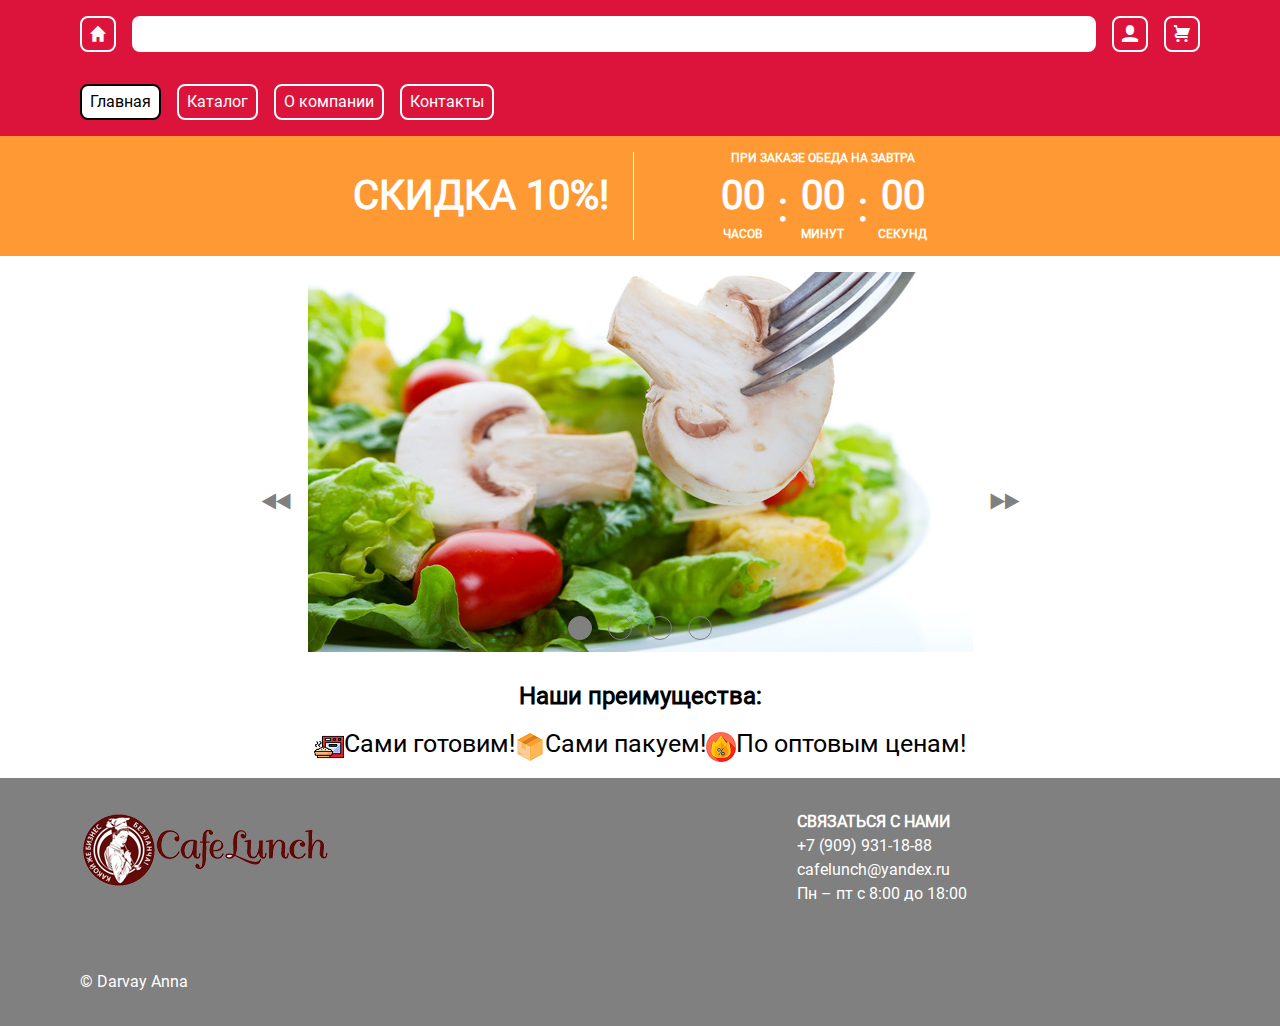
<file: index.html>
<!DOCTYPE html>
<html lang="ru">
<head>
    <meta charset="utf-8">
    
    <meta name="viewport" content="width=device-width, initial-scale=1.0">
    
    <title> Главная </title>
    
    <link rel="stylesheet" href="css/style.css">
    
    <script src="js/jquery-3.6.0.min.js"></script>
    
    <script src="js/scripts.js"></script>
    
    <script src="js/main.js"></script>
</head>
<body>
    <header>
        
        
        <section class="mainhead">
            <div class="container">
                <a href="index.html" class="icon logo"></a>
                <div class="searschform"></div>
                <a href="#" class="icon login"></a>
                <a href="order.html" class="icon order"></a>
            </div>
        </section>
        
        <section>
            <nav class="topmenu container">
                <a href="index.html" class="active">Главная</a>
                <a href="catalog.html">Каталог</a>
				<a href="product.html">О компании</a>
                <a href="contacts.html">Контакты</a>
            </nav>
        </section>
    </header>
    
    <main>
        <section class="actionband">
            <div class="container">
                <div class="discount">СКИДКА 10%!</div>
                
                <div class="retaimer" data-fordate="08-08-2022">
                    <div class="toptext"> при заказе обеда на завтра</div>
                    
                    <span class="num"></span>
                    
                    <span class="num"></span>
                    
                    <span class="sept">:</span>
                    
                    <span class="num"></span>
                    
                    <span class="sept">:</span>
                    
                    <span class="num"></span>
                </div>
            </div>
        </section>
        
        <section class="slider">
            <div class="container">
                <div class="slider_desk">
                    <div class="slider_block active">
                        <img src="images/11.jpg" alt="pic 1">
                    </div>
                    
                    <div class="slider_block">
                        <img src="images/22.jpg" alt="pic 2">
                    </div>
                    
                    <div class="slider_block">
                        <img src="images/33.jpg" alt="pic 3">
                    </div>
					
                    <div class="slider_block">
                        <img src="images/55.jpg" alt="pic 4">
                    </div>
                </div>
                
                <button type="button" class="to_left icon"></button>
                
                <button type="button" class="to_right icon"></button>
                
                <div class="slider_points">
                    <span class="active"></span>
                    <span></span>
                    <span></span>
                    <span></span>
                </div>
            </div>
        </section>
        
        <section>
            <div class="container">
			<div class="images">
			<h2>Наши преимущества:</h2> <br>
			<p><img class="logo" src="images/cook.png"> Сами готовим! 
			<img class="logo" src="images/pack.png"> Сами пакуем! 
			<img class="logo" src="images/price.png"> По оптовым ценам!</p>
			</div>
			</div>
        </section>
    </main>
    
    <footer>
        <section>
            <div class="container">

                <nav class="footermenu">
                    <ul>
                        <li class="big"></li>
                        <li><img class="logo" src="images/logo.png"></li>

                    </ul>

                    <ul>
                        <li class="big"> </li>
                        <li> </li>
                        <li> </li>
                        <li> </li>
                    </ul>
                    <ul>
                        <li class="big"><strong>СВЯЗАТЬСЯ С НАМИ</strong></li>
                        <li><a href=”tel:+79099311888” style="color: white">+7 (909) 931-18-88</a></li>
                        <li><a href='mailto:cafelunch@yandex.ru' style="color: white">cafelunch@yandex.ru</a></li>
                        <li>Пн – пт с 8:00 до 18:00</li>
                    </ul>
                    <ul>
                        <li class="big"> </li>
                        <li> </li>
                        <li> </li>
                        <li> </li>
                    </ul>
                </nav>
            </div>
        </section>
        <section>
            <div class="container">
                <p class="copy">&copy; Darvay Anna</p>
            </div>
        </section>
    </footer>
</body>
</html>
</file>
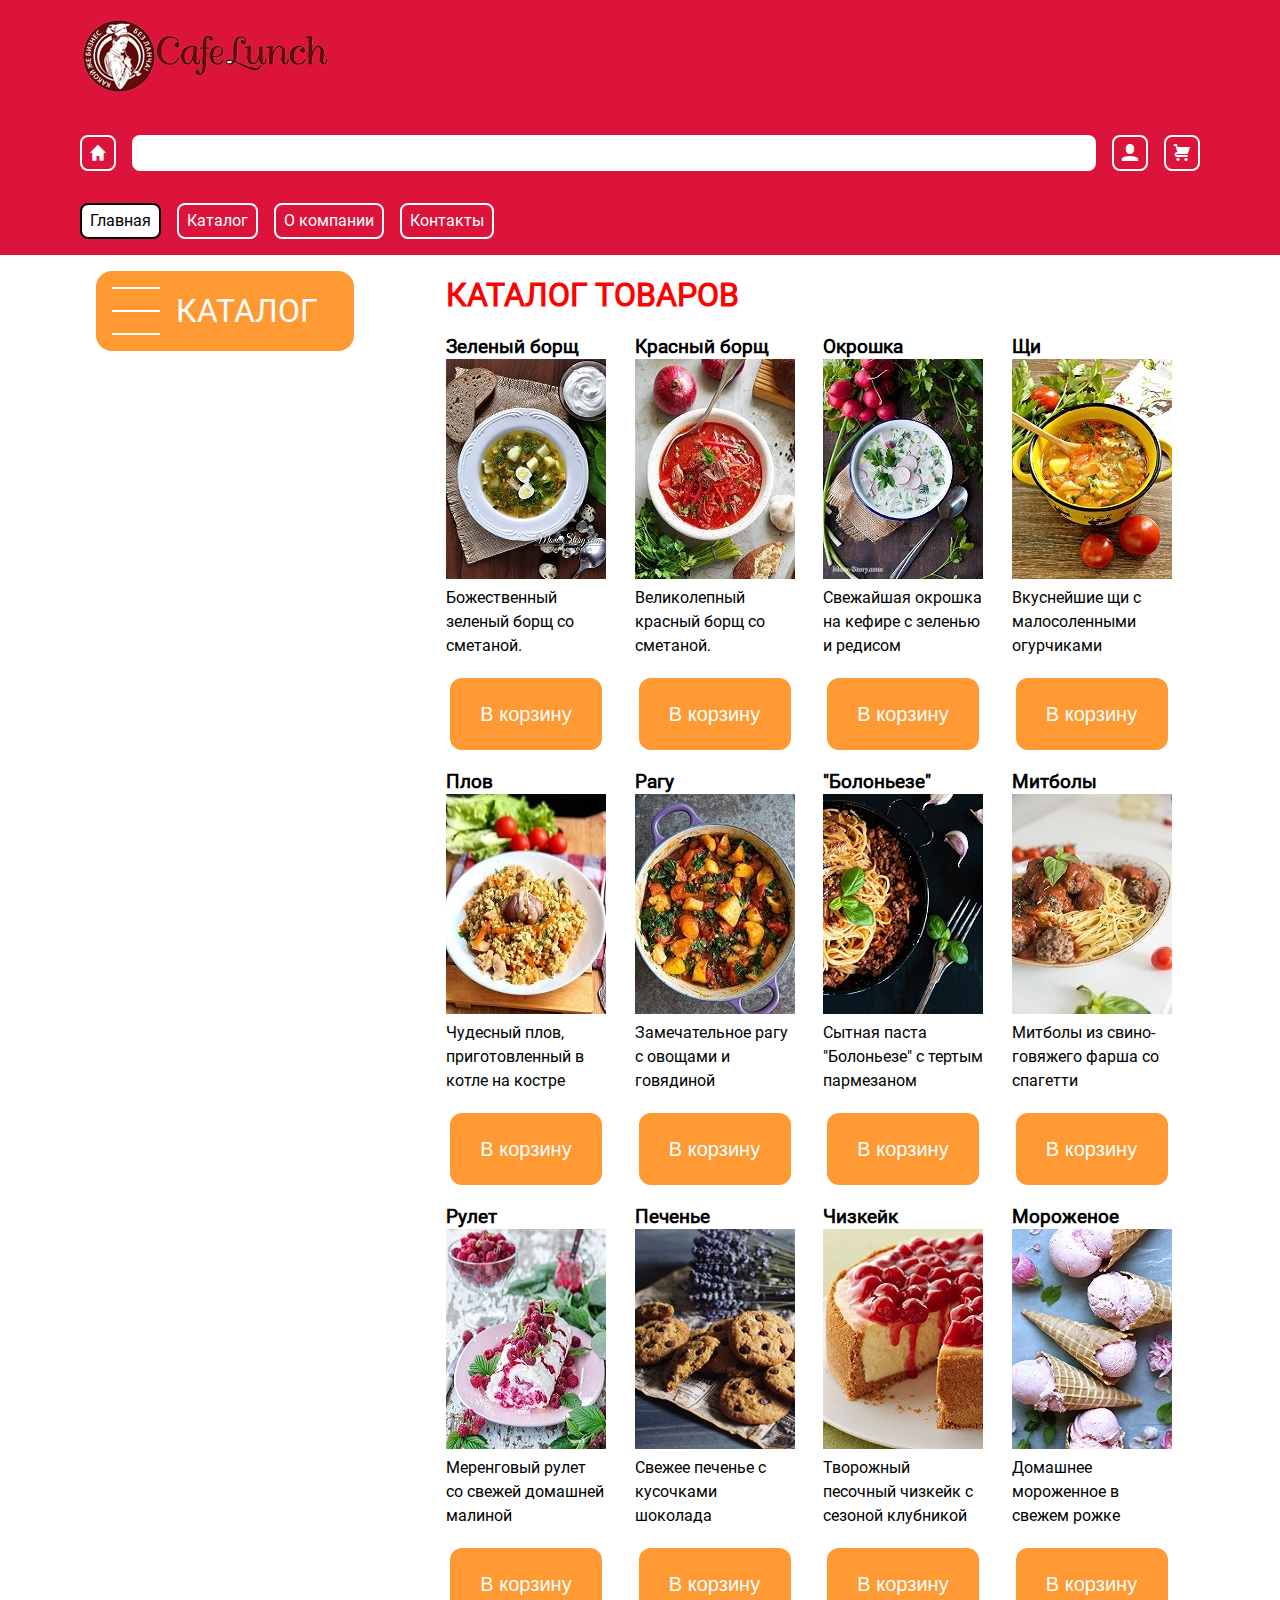
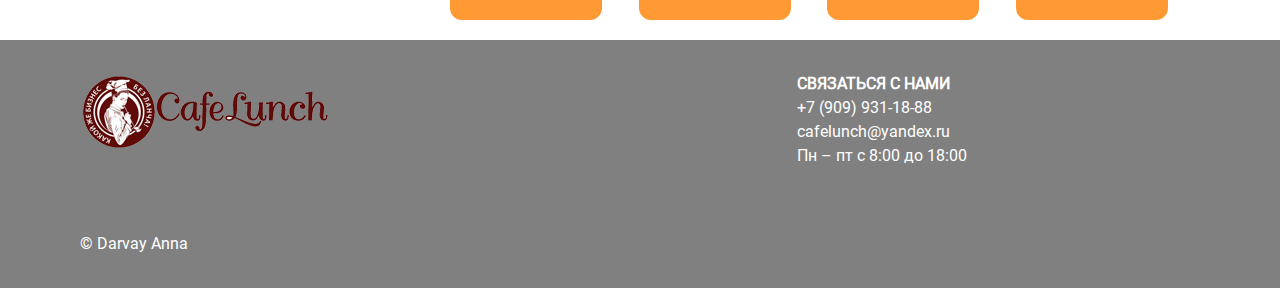
<file: catalog.html>
<!DOCTYPE html>
<html lang="ru">
<head>
    <meta charset="utf-8">
    
    <meta name="viewport" content="width=device-width, initial-scale=1.0">
    
    <title>Каталог</title>
    
    <link rel="stylesheet" href="css/style.css">
    
    <script src="js/jquery-3.6.0.min.js"></script>
    
    <script src="js/scripts.js"></script>
    
    <script src="js/main.js"></script>
</head>
<body>
    <header>
        <section>
            <p class="container">
			<img class="logo" src="images/logo.png">
			</p>
        </section>
        
        <section class="mainhead">
            <div class="container">
                <a href="index.html" class="icon logo"></a>
                <div class="searschform"></div>
                <a href="#" class="icon login"></a>
                <a href="order.html" class="icon order"></a>
            </div>
        </section>
        
        <section>
            <nav class="container">
                <a href="index.html" class="active">Главная</a>
                <a href="catalog.html">Каталог</a>
				<a href="product.html">О компании</a>
                <a href="contacts.html">Контакты</a>
            </nav>
        </section>
    </header>
    
    <main>
        <section class="catalog">
            <div class="container">
                <aside class="catmenu">
                    <div class="opener">КАТАЛОГ</div>
                    <nav class="accordeon">
                        <ul>
                            <li class="sub">
                                <a href="catalog.html">ПЕРВЫЕ БЛЮДА</a>
                                <ul>
                                    <li><a href="#">Борщ красный</a></li>
                                    <li><a href="#">Борщ зеленый</a></li>
                                    <li><a href="#">Окрошка</a></li>
									<li><a href="#">Щи</a></li>
                                </ul>
                            </li>
                            <li class="sub">
                                <a href="#">ВТОРЫЕ БЛЮДА</a>
                                <ul>
                                    <li><a href="#">Плов</a></li>
                                    <li><a href="#">Рагу</a></li>
                                    <li><a href="#">Паста "Болоньезе"</a></li>
									<li><a href="#">Митболы с пюре</a></li>
                                </ul>
                            </li>
                            <li class="sub">
                                <a href="#">ДЕСЕРТЫ</a>
                                <ul>
                                    <li><a href="#">Рулет меренговый</a></li>
                                    <li><a href="#">Печенье</a></li>
									<li><a href="#">Чизкейк</a></li>
                                    <li><a href="#">Мороженое</a></li>
                                </ul>
                            </li>
                            <li class="sub">
                                <a href="#">НАПИТКИ</a>
                                <ul>
                                    <li><a href="#">Чай</a></li>
                                    <li><a href="#">Кофе</a></li>
									<li><a href="#">Свежевыжатый сок</a></li>
									<li><a href="#">Домашний лимонад</a></li>
                                </ul>
                            </li>
                        </ul>
                    </nav>
                </aside>
                
                <article>
                    <h1>Каталог товаров</h1>
                    
                    <div class="item-desk">
                        <div class="item" data-href="order.html">
                            <h3>Зеленый борщ</h3>
                            <img src="images/pervoe.jpg" alt="картинка товара">
                            <p>Божественный зеленый борщ со сметаной.</p>
                            <button type="button">В корзину</button>
                        </div>
                        
                        <div class="item" data-href="order.html">
                            <h3>Красный борщ</h3>
                            <img src="images/pervoe2.jpg" alt="картинка товара">
                            <p>Великолепный красный борщ со сметаной.</p>
                            <button type="button">В корзину</button>
                        </div>
                        
                        <div class="item" data-href="order.html">
                            <h3>Окрошка</h3>
                            <img src="images/pervoe3.jpg" alt="картинка товара">
                            <p>Свежайшая окрошка на кефире с зеленью и редисом</p>
                            <button type="button">В корзину</button>
                        </div>
                        
                        <div class="item" data-href="order.html">
                            <h3>Щи</h3>
                            <img src="images/pervoe4.jpg" alt="картинка товара">
                            <p>Вкуснейшие щи с малосоленными огурчиками</p>
                            <button type="button">В корзину</button>
                        </div>
                        
                        <div class="item" data-href="order.html">
                            <h3>Плов</h3>
                            <img src="images/vtoroe.jpeg" alt="картинка товара">
                            <p>Чудесный плов, приготовленный в котле на костре</p>
                            <button type="button">В корзину</button>
                        </div>
                        
                        <div class="item" data-href="order.html">
                            <h3>Рагу</h3>
                            <img src="images/vtoroe2.jpg" alt="картинка товара">
                            <p>Замечательное рагу с овощами и говядиной</p>
                            <button type="button">В корзину</button>
                        </div>
                        
                        <div class="item" data-href="order.html">
                            <h3>"Болоньезе"</h3>
                            <img src="images/vtoroe3.jpg" alt="картинка товара">
                            <p>Сытная паста "Болоньезе" с тертым пармезаном</p>
                            <button type="button">В корзину</button>
                        </div>
                        
                        <div class="item" data-href="order.html">
                            <h3>Митболы</h3>
                            <img src="images/vtoroe4.jpg" alt="картинка товара">
                            <p>Митболы из свино-говяжего фарша со спагетти</p>
                            <button type="button">В корзину</button>
                        </div>
                        
                        <div class="item" data-href="order.html">
                            <h3>Рулет </h3>
                            <img src="images/desert.jpg" alt="картинка товара">
                            <p>Меренговый рулет со свежей домашней малиной </p>
                            <button type="button">В корзину</button>
                        </div>
                        
                        <div class="item" data-href="order.html">
                            <h3>Печенье</h3>
                            <img src="images/desert2.jpg" alt="картинка товара">
                            <p>Свежее печенье с кусочками шоколада</p>
                            <button type="button">В корзину</button>
                        </div>
                        
                        <div class="item" data-href="order.html">
                            <h3>Чизкейк</h3>
                            <img src="images/desert3.jpg" alt="картинка товара">
                            <p>Творожный песочный чизкейк с сезоной клубникой</p>
                            <button type="button">В корзину</button>
                        </div>
                        
                        <div class="item" data-href="order.html">
                            <h3>Мороженое</h3>
                            <img src="images/desert4.jpg" alt="картинка товара">
                            <p>Домашнее мороженное в свежем рожке</p>
                            <button type="button">В корзину</button>
                        </div>
                    </div>
                </article>
            </div>
        </section>
    </main>
    
    <footer>
        <section>
            <div class="container">

                <nav class="footermenu">
                    <ul>
                        <li class="big"></li>
                        <li><img class="logo" src="images/logo.png"></li>

                    </ul>

                    <ul>
                        <li class="big"> </li>
                        <li> </li>
                        <li> </li>
                        <li> </li>
                    </ul>
                    <ul>
                        <li class="big"><strong>СВЯЗАТЬСЯ С НАМИ</strong></li>
                        <li><a href=”tel:+79099311888” style="color: white">+7 (909) 931-18-88</a></li>
                        <li><a href='mailto:cafelunch@yandex.ru' style="color: white">cafelunch@yandex.ru</a></li>
                        <li>Пн – пт с 8:00 до 18:00</li>
                    </ul>
                    <ul>
                        <li class="big"> </li>
                        <li> </li>
                        <li> </li>
                        <li> </li>
                    </ul>
                </nav>
            </div>
        </section>
        <section>
            <div class="container">
                <p class="copy">&copy; Darvay Anna</p>
            </div>
        </section>
    </footer>
</body>
</html>
</file>
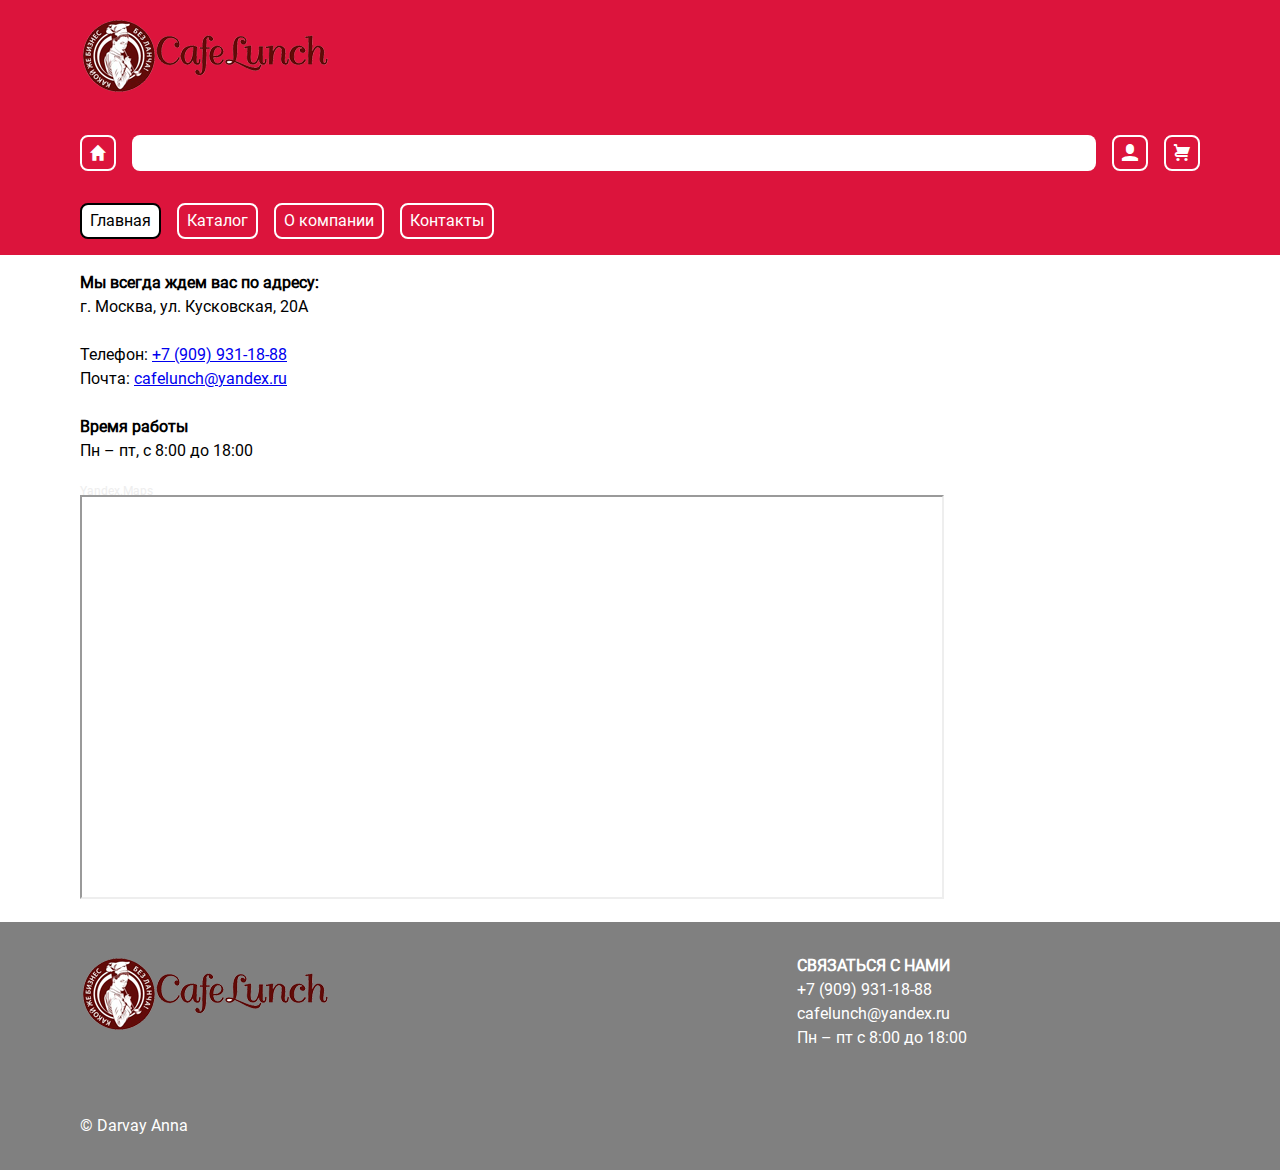
<file: contacts.html>
<!DOCTYPE html>
<html lang="ru">
<head>
    <meta charset="utf-8">
    
    <meta name="viewport" content="width=device-width, initial-scale=1.0">
    
    <title> Контакты </title>
    
    <link rel="stylesheet" href="css/style.css">
    
    <script src="js/jquery-3.6.0.min.js"></script>
    
    <script src="js/scripts.js"></script>
    
    <script src="js/main.js"></script>
</head>
<body>
    <header>
        <section>
            <p class="container">
			<img class="logo" src="images/logo.png">
			</p>
        </section>
        
        <section class="mainhead">
            <div class="container">
                <a href="index.html" class="icon logo"></a>
                <div class="searschform"></div>
                <a href="#" class="icon login"></a>
                <a href="order.html" class="icon order"></a>
            </div>
        </section>
        
        <section>
            <nav class="container">
                <a href="index.html" class="active">Главная</a>
                <a href="catalog.html">Каталог</a>
				<a href="product.html">О компании</a>
                <a href="contacts.html">Контакты</a>
            </nav>
        </section>
    </header>
    
    <main>
        <section>
			<div class="container"> <h4>Мы всегда ждем вас по адресу:<br></h4>
			г. Москва, ул. Кусковская, 20А<br>
			<br>
			<span>
			Телефон: <a href=”tel:+79099311888”>+7 (909) 931-18-88</a>
			</span><br>
			Почта: <a href='mailto:cafelunch@yandex.ru'>cafelunch@yandex.ru</a>
			<br>
			<br>
			<h4>Время работы <br></h4>
			Пн – пт, с 8:00 до 18:00
            </div>
        </section>
        
        <section class="yandexmap">
			<div class="container" style="position:relative;overflow:hidden;"><a href="https://yandex.ru/maps/org/lanch/1661408497/?utm_medium=mapframe&utm_source=maps" style="color:#eee;font-size:12px;position:absolute;top:0px;">Yandex.Maps</a>
			<iframe src="https://yandex.ru/map-widget/v1/-/CCUJz6dU2D" width="860" height="400" frameborder="1" allowfullscreen="true" style="position:relative;">
			</iframe>
			</div>
        </section>

    </main>
    
    <footer>
        <section>
            <div class="container">

                <nav class="footermenu">
                    <ul>
                        <li class="big"></li>
                        <li><img class="logo" src="images/logo.png"></li>

                    </ul>

                    <ul>
                        <li class="big"> </li>
                        <li> </li>
                        <li> </li>
                        <li> </li>
                    </ul>
                    <ul>
                        <li class="big"><strong>СВЯЗАТЬСЯ С НАМИ</strong></li>
                        <li><a href=”tel:+79099311888” style="color: white">+7 (909) 931-18-88</a></li>
                        <li><a href='mailto:cafelunch@yandex.ru' style="color: white">cafelunch@yandex.ru</a></li>
                        <li>Пн – пт с 8:00 до 18:00</li>
                    </ul>
                    <ul>
                        <li class="big"> </li>
                        <li> </li>
                        <li> </li>
                        <li> </li>
                    </ul>
                </nav>
            </div>
        </section>
        <section>
            <div class="container">
                <p class="copy">&copy; Darvay Anna</p>
            </div>
        </section>
    </footer>
</body>
</html>
</file>
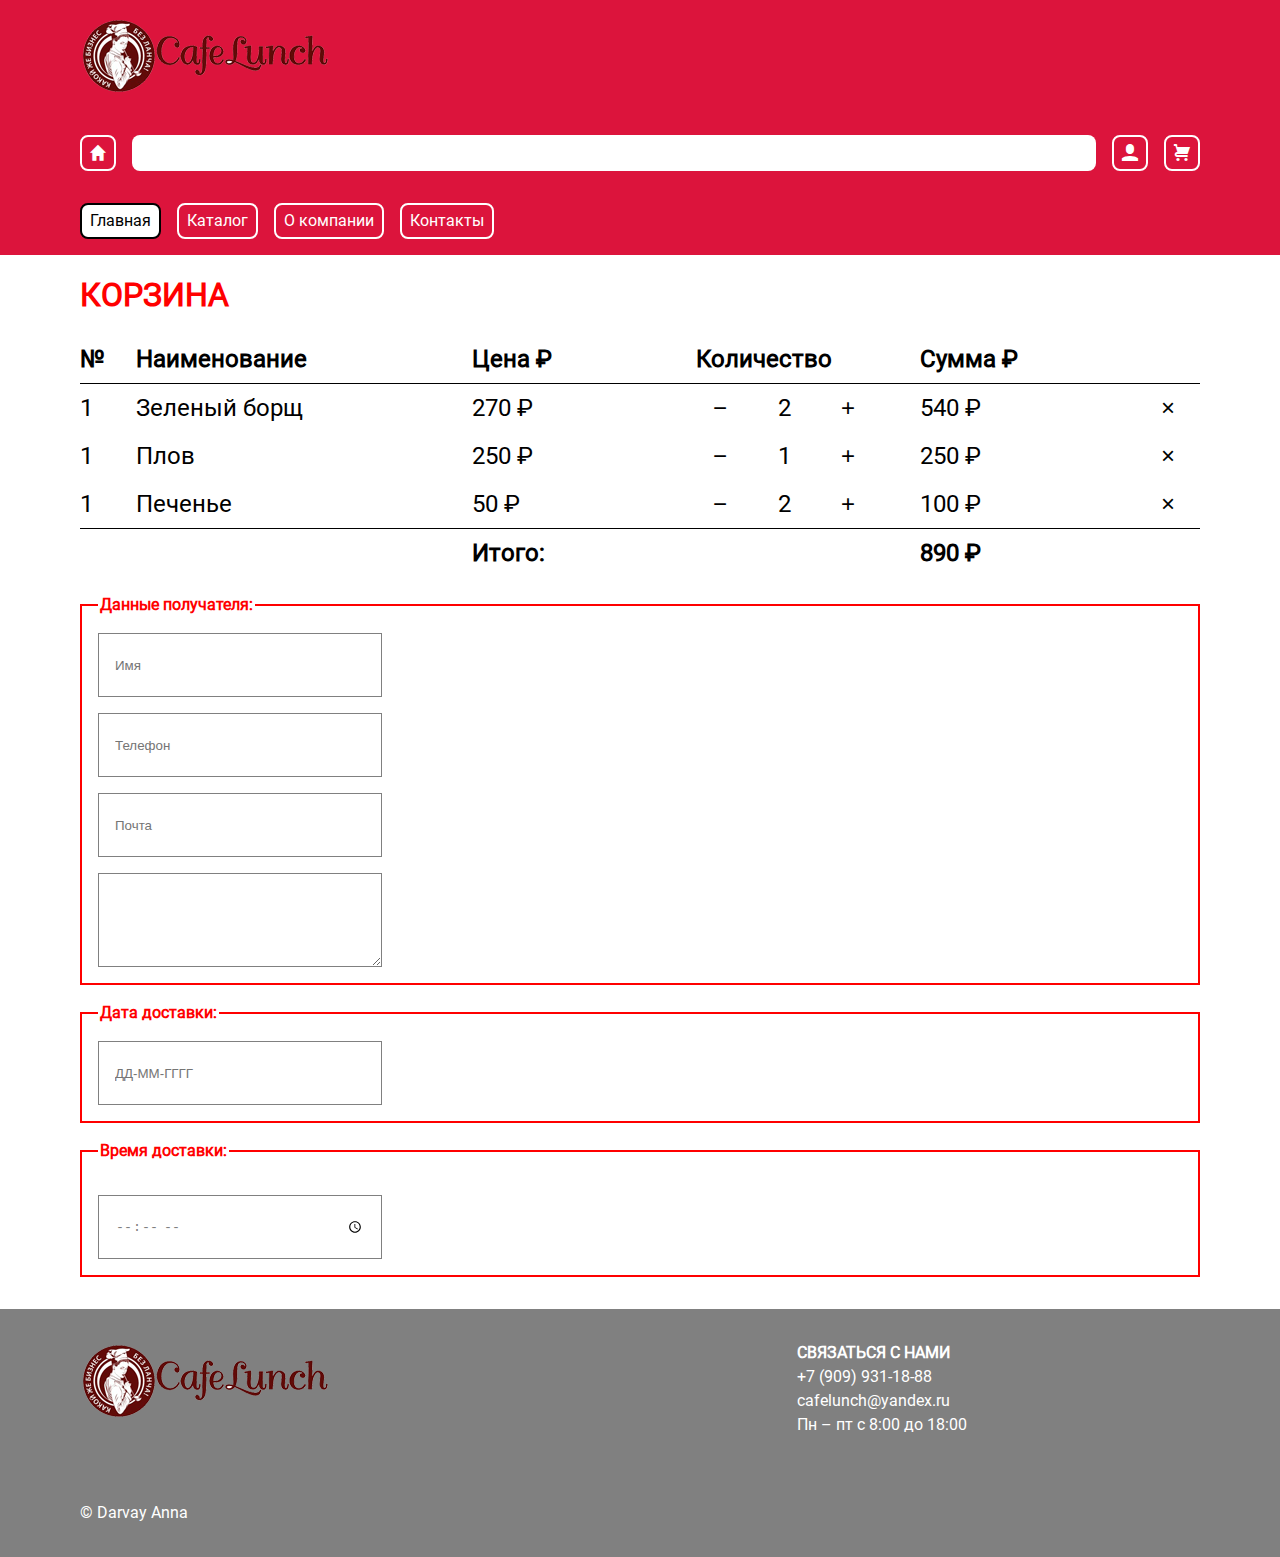
<file: order.html>
<!DOCTYPE html>
<html lang="ru">
<head>
    <meta charset="utf-8">
    
    <meta name="viewport" content="width=device-width, initial-scale=1.0">
    
    <title> Корзина </title>
    
    <link rel="stylesheet" href="css/style.css">
    
    <script src="js/jquery-3.6.0.min.js"></script>
    
    <script src="js/scripts.js"></script>
    
    <script src="js/main.js"></script>
    
    <script>
        let tovardata = [
            {
                id: 1,
                qty: 2,
                name: 'Зеленый борщ',
                price: 270,
            },
            {
                id: 2,
                qty: 1,
                name: 'Плов',
                price: 250,
            },
            {
                id: 5,
                qty: 2,
                name: 'Печенье',
                price: 50,
            },
        ];
        if (localStorage.getItem('addTovar')) {
            let tovar = JSON.parse(localStorage.getItem('addTovar'));
            for (let i of tovar) {
                tovardata.push(i);
            }
            localStorage.removeItem('addTovar');
        }
    </script>
</head>
<body>
    <header>
        <section>
            <p class="container">
			<img class="logo" src="images/logo.png">
			</p>
        </section>
        
        <section class="mainhead">
            <div class="container">
                <a href="index.html" class="icon logo"></a>
                <div class="searschform"></div>
                <a href="#" class="icon login"></a>
                <a href="order.html" class="icon order"></a>
            </div>
        </section>
        
        <section>
            <nav class="container">
                <a href="index.html" class="active">Главная</a>
                <a href="catalog.html">Каталог</a>
				<a href="product.html">О компании</a>
                <a href="contacts.html">Контакты</a>
            </nav>
        </section>
    </header>
    
    <main>
        <div class="container">
            <h1>Корзина</h1>
            
            <div class="table"></div>
            
            <div class="form">
                <form action="https://jsonplaceholder.typicode.com/posts" method="POST" name="orderform">
                    <fieldset>
                        <legend>Данные получателя:</legend>
                        
                        <input type="text" name="name" id="name" placeholder="Имя">
                        
                        <input type="text" name="phone" id="phone" placeholder="Телефон">
                        
                        <input type="text" name="mail" id="mail" placeholder="Почта">
                        
                        <textarea name="comment" id="comment"></textarea>
                    </fieldset>
                    
                    <fieldset>
                        <legend>Дата доставки:</legend>
                        
                        <input type="text" name="date" id="date" placeholder="ДД-ММ-ГГГГ" autocomplete="off">
                    </fieldset>
						
                 <form action="/examples/php-scripts/time.php" method="get">
<fieldset> <legend>Время доставки:</legend>
<p><input type="time" name="selected_time" list="time-list"></p>
<datalist id="time-list">
<option value="09:00" label="Привозите прям к завтраку">
<option value="12:00" label="Время обедать!">
<option value="17:00" label="Можно и перекусить">

   <input type="text" name="time" id="time" placeholder="ЧЧ:ММ" min="07:01" max="18:00" >                      
                    <button type="submit" class="sendform">Отправить</button>
                </form>
				

            </div>
            
            <div id="currency1" class="currency"></div>
            <div id="currency2" class="currency"></div>
            <div id="currency3" class="currency"></div>
        </div>
    </main>
    
    <footer>
        <section>
            <div class="container">

                <nav class="footermenu">
                    <ul>
                        <li class="big"></li>
                        <li><img class="logo" src="images/logo.png"></li>

                    </ul>

                    <ul>
                        <li class="big"> </li>
                        <li> </li>
                        <li> </li>
                        <li> </li>
                    </ul>
                    <ul>
                        <li class="big"><strong>СВЯЗАТЬСЯ С НАМИ</strong></li>
                        <li><a href=”tel:+79099311888” style="color: white">+7 (909) 931-18-88</a></li>
                        <li><a href='mailto:cafelunch@yandex.ru' style="color: white">cafelunch@yandex.ru</a></li>
                        <li>Пн – пт с 8:00 до 18:00</li>
                    </ul>
                    <ul>
                        <li class="big"> </li>
                        <li> </li>
                        <li> </li>
                        <li> </li>
                    </ul>
                </nav>
            </div>
        </section>
        <section>
            <div class="container">
                <p class="copy">&copy; Darvay Anna</p>
            </div>
        </section>
    </footer>
</body>
</html>
</file>
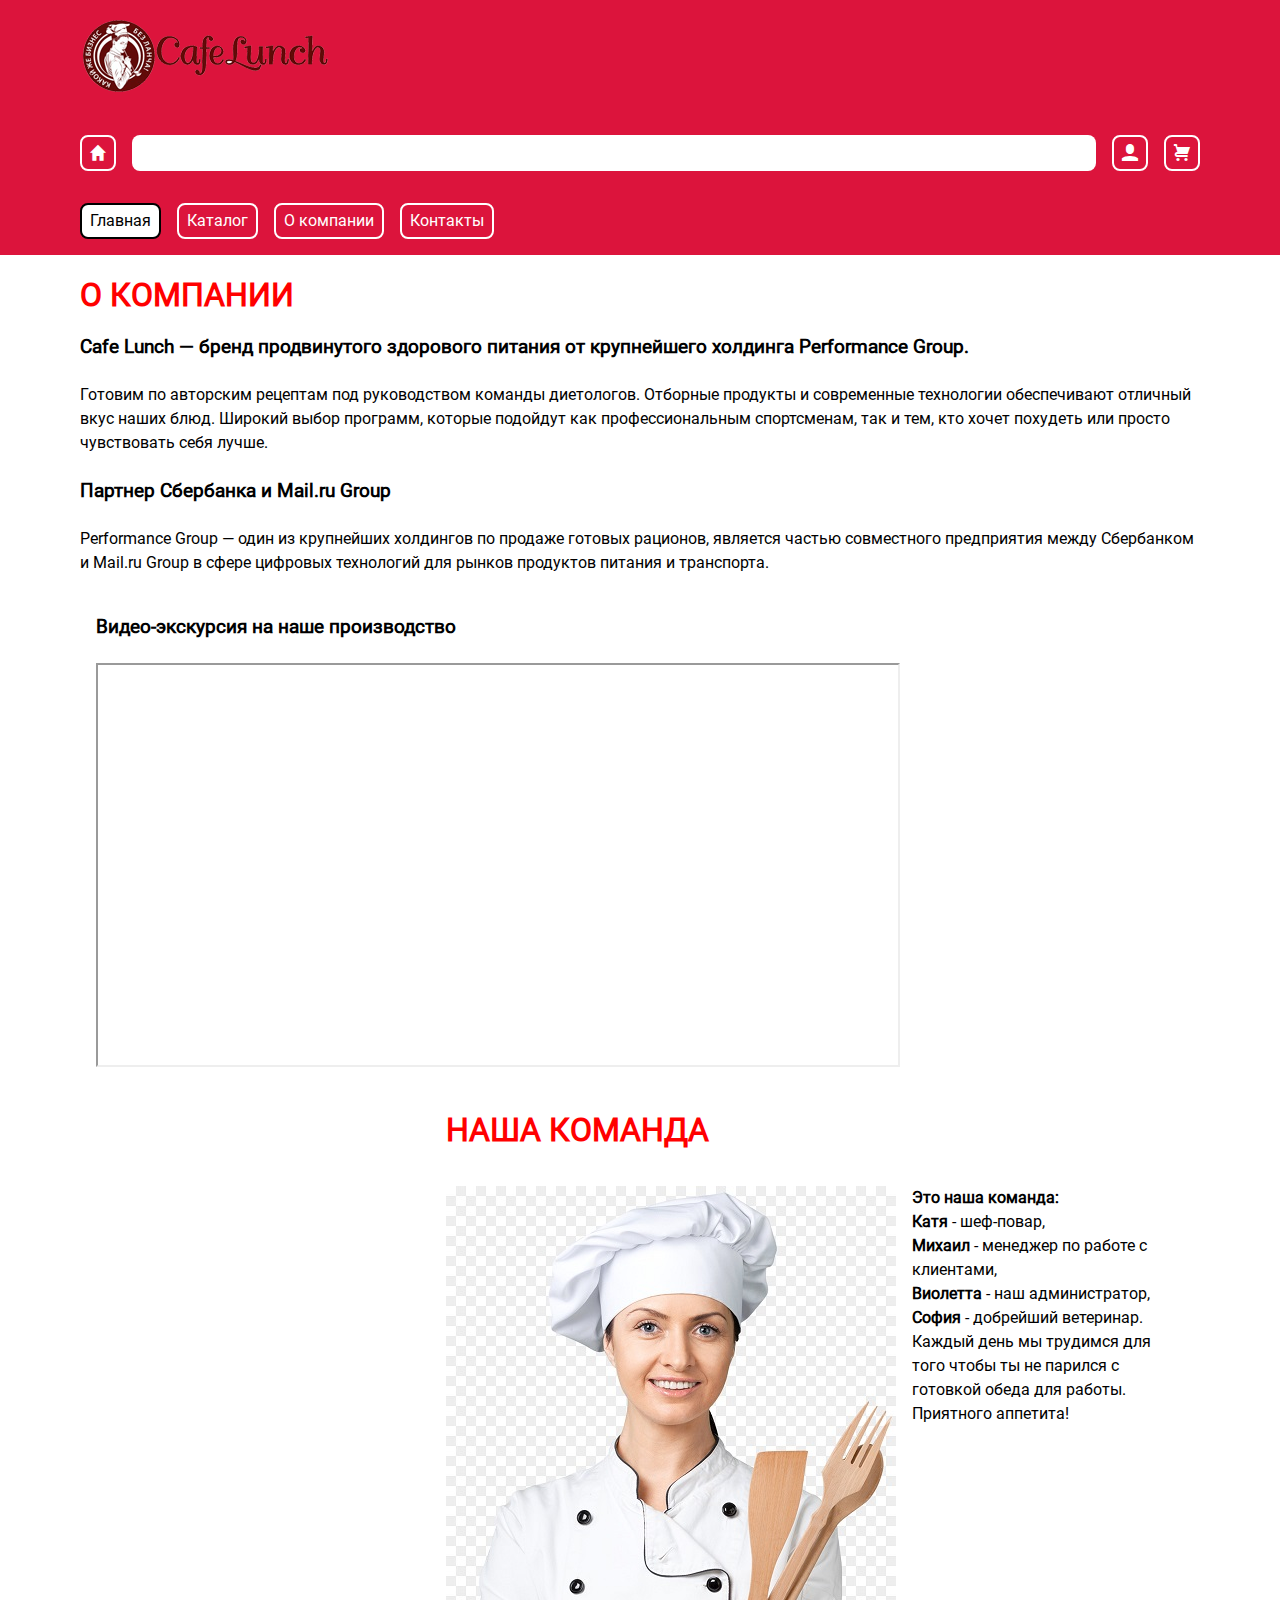
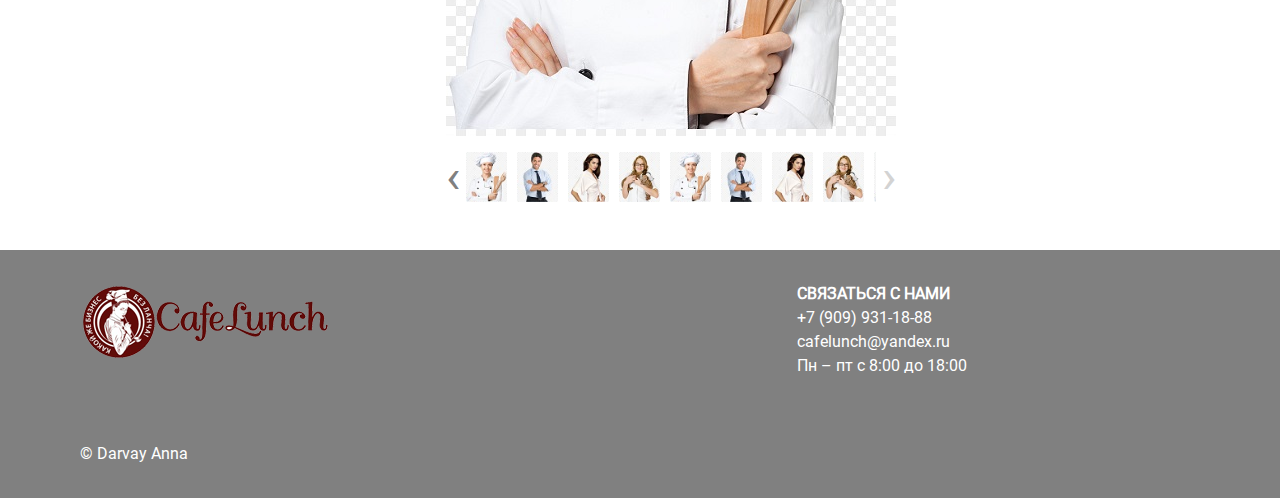
<file: product.html>
<!DOCTYPE html>
<html lang="ru">
<head>
    <meta charset="utf-8">
    
    <meta name="viewport" content="width=device-width, initial-scale=1.0">
    
    <title> О компании</title>
    
    <link rel="stylesheet" href="css/style.css">
    
    <script src="js/jquery-3.6.0.min.js"></script>
    
    <script src="js/scripts.js"></script>
    
    <script src="js/main.js"></script>
    
</head>
<body>
    <header>
        <section>
            <p class="container">
			<img class="logo" src="images/logo.png">
			</p>
        </section>
        
        <section class="mainhead">
            <div class="container">
                <a href="index.html" class="icon logo"></a>
                <div class="searschform"></div>
                <a href="#" class="icon login"></a>
                <a href="order.html" class="icon order"></a>
            </div>
        </section>
        
        <section>
            <nav class="container">
                <a href="index.html" class="active">Главная</a>
                <a href="catalog.html">Каталог</a>
				<a href="product.html">О компании</a>
                <a href="contacts.html">Контакты</a>
            </nav>
        </section>
    </header>
    
    <main>
        <section class="product">
            <div class="container">
                    <div class="info"><h1>О компании</h1>
						<h3> Cafe Lunch — бренд продвинутого здорового питания от крупнейшего холдинга Performance Group. </h3> <br>
						<p> Готовим по авторским рецептам под руководством команды диетологов. Отборные продукты и современные технологии обеспечивают отличный вкус наших блюд. Широкий выбор программ, которые подойдут как профессиональным спортсменам, так и тем, кто хочет похудеть или просто чувствовать себя лучше.</p><br>
						<h3> Партнер Сбербанка и Mail.ru Group </h3> <br>
						<p>Performance Group — один из крупнейших холдингов по продаже готовых рационов, является частью совместного предприятия между Сбербанком и Mail.ru Group в сфере цифровых технологий для рынков продуктов питания и транспорта.</p><br>
					</div>
					<section>
					<div class="container">
					<h3> Видео-экскурсия на наше производство </h3> <br>
					<div class="video">
					<iframe data-src="https://www.youtube.com/embed/oqSexqqHdCQ" allow="accelerometer; autoplay; encrypted-media; gyroscope" width="800px", height="400px", lazyload="lazy" allowfullscreen="allowfullscreen" data-v-6b898098="" src="https://www.youtube.com/embed/oqSexqqHdCQ"></iframe>
					</div>
					</div>
        </section>
		 <article>
                    <h1>Наша команда</h1>
                    
                    <div class="imagedesk">
                        <div class="bigimage">
                            <img src="images/povar.jpg" alt="повар">
                        </div>
                        <div class="mini">
                            <div>
                                <div class="rail">
                                    <img src="images/mini_povar.jpg" alt="повар">
                                    <img src="images/mini_manager.jpg" alt="менеджер">
                                    <img src="images/mini_admin.jpg" alt="админ">
                                    <img src="images/mini_veterinar.jpg" alt="ветеринар">
                                    <img src="images/mini_povar.jpg" alt="повар">
                                    <img src="images/mini_manager.jpg" alt="менеджер">
                                    <img src="images/mini_admin.jpg" alt="админ">
                                    <img src="images/mini_veterinar.jpg" alt="ветеринар">
                                    <img src="images/mini_povar.jpg" alt="повар">
                                    <img src="images/mini_manager.jpg" alt="менеджер">
                                    <img src="images/mini_admin.jpg" alt="админ">
                                    <img src="images/mini_veterinar.jpg" alt="ветеринар">
                                </div>
                            </div>
                            <span class="gal_left">&#8249;</span>
                            <span class="gal_right disabled">&#8250;</span>
                        </div>
                    </div>
                    
                    <div class="pricedesk">
                        <p class="big"><strong>Это наша команда: </strong><br><strong>Катя </strong>- шеф-повар, <br><strong>Михаил </strong>- менеджер по работе с клиентами, <br><strong>Виолетта</strong> - наш администратор, <br><strong>София </strong>- добрейший ветеринар. <br> Каждый день мы трудимся для того чтобы ты не парился с готовкой обеда для работы. Приятного аппетита!</p>
                    </div>
                    
                    <div class="descriptions"></div>
                </article>
            </div>
        </section>
    </main>
    
    <footer>
        <section>
            <div class="container">

                <nav class="footermenu">
                    <ul>
                        <li class="big"></li>
                        <li><img class="logo" src="images/logo.png"></li>

                    </ul>

                    <ul>
                        <li class="big"> </li>
                        <li> </li>
                        <li> </li>
                        <li> </li>
                    </ul>
                    <ul>
                        <li class="big"><strong>СВЯЗАТЬСЯ С НАМИ</strong></li>
                        <li><a href=”tel:+79099311888” style="color: white">+7 (909) 931-18-88</a></li>
                        <li><a href='mailto:cafelunch@yandex.ru' style="color: white">cafelunch@yandex.ru</a></li>
                        <li>Пн – пт с 8:00 до 18:00</li>
                    </ul>
                    <ul>
                        <li class="big"> </li>
                        <li> </li>
                        <li> </li>
                        <li> </li>
                    </ul>
                </nav>
            </div>
        </section>
        <section>
            <div class="container">
                <p class="copy">&copy; Darvay Anna</p>
            </div>
        </section>
    </footer>
</body>
</html>
</file>
<file: css/style.css>
@font-face {
    font-family: 'icomoon';
    src: url('../fonts/icomoon.woff2') format('woff2');
    font-weight: normal;
    font-style: normal;
}
@font-face {
    font-family: 'roboto';
    src: url('../fonts/Roboto-Regular.woff2') format('woff2');
    font-weight: normal;
    font-style: normal;
}

/* global reset */
html, body, body div, span, label, h1, h2, h3, h4, h5, h6, p, a, em, font, img, s, small, strike, strong, sub, sup, b, u, i, dl, dt, dd, ol, ul, li, button, form, fieldset, article, aside, footer, header, nav, section, input, textarea {
    margin: 0;
    padding: 0;
    border: none;
    outline: none;
    background: none;
    list-style: none;
}
/* font adjusting hack */
html * {
    max-height: 1000000px;
}
/* common */
html {
    height: 100%;
}
body {
    font: normal 16px/24px 'roboto', Arial, Helvetica, sans-serif;
    height: 100%;
    display: flex;
    flex-direction: column;
}
.container {
    width: 1120px;
    margin: 0 auto;
    padding: 16px;
}
h1 {
    font: bold 32px/48px 'roboto';
    color: red;
    margin: 0 0 16px;
    text-transform: uppercase;
}
.screen {
    position: fixed;
    top: 0;
    left: 0;
    right: 0;
    bottom: 0;
    background: rgba(0,0,0,0.6);
}

/* icons */
.icon::before {
    font-family: 'icomoon';
    font-size: inherit;
    font-weight: inherit;
    line-height: inherit;
    color: white;
    text-align: center;
}
.icon:hover::before {
    color: black;
}
.logo::before {
    content: '\e900';
}
.login::before {
    content: '\e902';
}
.order::before {
    content: '\e901';
}
.cat::before {
    content: '\e903';
}
.to_left::before {
    content: '\e905';
}
.to_right::before {
    content: '\e904';
}

/* header */
header {
    flex: none;
    background: #DC143C;
    color: white;
}

.searschform {
    background: white;
    border-radius: 8px;
    height: 24px;
    padding: 6px;
    flex: 1 1 auto;
}
.mainhead .container {
    display: flex;
    gap: 16px;
}
.mainhead a {
    height: 24px;
    width: 24px;
    padding: 4px;
    border: 2px solid white;
    border-radius: 8px;
    text-align: center;
    flex: none;
    position: relative;
    text-decoration: none;
}
header nav {
    display: flex;
    gap: 16px;
}
header nav a {
    height: 24px;
    border: 2px solid white;
    border-radius: 8px;
    flex: none;
    text-decoration: none;
    padding: 4px 8px;
    color: white;
}
header a.active,
header a:hover {
    color: black;
    border-color: black;
    background: white;
}
header .icon::before {
    position: absolute;
    top: 4px;
    left: 4px;
    right: 4px;
    bottom: 4px;
}

/* footer */
footer {
    flex: none;
    background: gray;
    color: white;
	text-decoration:none;
}
footer section {
    padding: 16px 0;
}
.footermenu {
    display: flex;
    justify-content: space-between;
}
.footermenu a {
  text-decoration: none;
}

/* main */
main {
    flex: 1 1 auto;
}

/* actions */
.actionband {
    background: #f93;
    color: #fff;
    text-transform: uppercase;
}
.actionband .container {
    display: flex;
    align-items: center;
    justify-content: center;
}
.discount,
.retaimer,
.sept,
.num {
    font-weight: bold;
    font-size: 40px;
    line-height: 1;
}
.toptext,
.subnum {
    font-size: 12px;
}
.retaimer {
    border-left: 1px solid #fff;
    padding: 24px 0 0 24px;
    margin-left: 24px;
    position: relative;
    text-align: center;
}
.toptext {
    position: absolute;
    top: 0;
    left: 84px;
    right: 0;
}
.sept,
.num {
    display: inline-block;
    vertical-align: top;
}
.sept {
    padding: 12px 0;
}
.num {
    padding-bottom: 24px;
    position: relative;
    min-width: 50px;
}
.subnum {
    position: absolute;
    bottom: 0;
    left: 0;
    right: 0;
}
.logo {
	text-align: center;
}
/* slider */
.slider .container,
.slider_desk,
.slider_block {
    width: 665px;
    height: 380px;
}
.slider .container {
    padding: 16px 64px;
    position: relative;
}
.slider_desk {
    overflow: hidden;
    position: relative;
    background: #fff;
}
.slider_block {
    position: absolute;
    left: 0;
    top: 0;
    z-index: -1;
}
.slider_block.active {
    z-index: 1;
}
.slider button {
    position: absolute;
    height: 32px;
    width: 32px;
    border-radius: 8px;
    text-align: center;
    top: 230px;
    z-index: 1;
    cursor: pointer;
    font-size: 32px;
    line-height: 32px;
}
.slider .to_left {
    left: 16px;
}
.slider .to_right {
    right: 16px;
}
.slider button::before,
.slider button::after {
    color: gray;
}
.slider_points {
    position: absolute;
    z-index: 1;
    width: 665px;
    height: 24px;
    display: flex;
    justify-content: center;
    gap: 16px;
    top: 360px;
    left: 64px;
}
.slider_points span {
	flex: none;
    border-radius: 50%;
	border: 1px solid gray;
	height: 22px;
	width: 22px;
	cursor: pointer;
}
.slider_points span:hover {
	border-color: yellow;
}
.slider_points span.active {
    background: gray;
}
.slider_points span.active:hover {
	background: yellow;
}
.images p {
	box-sizing: border-box; 
	display: flex;
    align-items: space-between;
    justify-content: center;
	font-size: 25px;
}
.images h2 {
	text-align: center;
}

/* catalog */
.catalog .container {
    overflow: hidden;
    padding: 0;
}
.catalog aside,
.product aside {
    float: left;
    width: 258px;
    padding: 16px;
}
.catalog article,
.product article {
    margin-left: 350px;
    padding: 16px;
}
.product article {
    display: grid;
    gap: 16px;
    grid-template-columns: 450px 1fr;
}
.product article h1,
.product article .descriptions {
    grid-column-start: 1;
    grid-column-end: 3;
}
.price {
    font: bold 32px/48px 'roboto';
    color: red;
}
.item-desk {
    display: grid;
    gap: 16px;
    grid-template-columns: repeat(4, 1fr);
}
.item {
    width: 160px;
    cursor: pointer;
}
.item:hover {
    box-shadow: 1px 1px 15px rgba(0,0,0,0.3);
}
.buy,
.item button {
    background: #f93;
    color: white;
    font-size: 20px;
    line-height: 48px;
    padding: 12px 28px;
    display: block;
    width: 100%;
    border-radius: 16px;
    margin: 16px 0 0;
    border: 4px solid white;
    cursor: pointer;
}
.buy:hover,
.item button:hover {
    color: yellow;
}

/* catmenu */
.opener {
    font-size: 32px;
    line-height: 48px;
    padding: 16px 16px 16px 80px;
    background: #f93;
    color: white;
    cursor: pointer;
    border-radius: 16px;
    margin-bottom: 16px;
    position: relative;
}
.opener::before,
.opener::after {
    position: absolute;
    left: 16px;
    width: 48px;
    height: 48px;
    content: '';
}
.opener::before {
    top: 16px;
    border-top: 2px solid white;
    border-bottom: 2px solid white;
    height: 21px;
    transform-origin: left top;
    transition: border-bottom-width 1.4s step-end, transform 1.5s ease, width 1.5s ease;
}
.opener::after {
    top: 41px;
    border-bottom: 2px solid white;
    height: 21px;
    transform-origin: left bottom;
    transition: transform 1.5s ease, width 1.5s ease;
}
.opener:hover,
.opener:hover::before,
.opener:hover::after,
.opener:hover span::before {
    color: yellow;
    border-color: yellow;
}
.open .opener::before,
.open .opener::after {
    width: 66px;
}
.open .opener::before {
    border-bottom-width: 0;
    transform: rotate(45deg);
    transition: border-bottom-width 1.4s step-start, transform 1.5s ease, width 1.5s ease;
}
.open .opener::after {
    transform: rotate(-45deg);
}
.accordeon {
    display: none;
}
.open .accordeon {
    display: block;
}
.accordeon .sub {
    padding-right: 24px;
    position: relative;
}
.accordeon .sub::after {
    position: absolute;
    width: 24px;
    right: 0;
    top: 0;
    text-align: center;
    content: '\21AC';
    transition: transform .5s ease;
    cursor: pointer;
}
.accordeon .sub.open::after {
    transform: rotate(90deg);
    transform-origin: center;
}
.accordeon .sub > a {
    text-transform: uppercase;
    text-decoration: none;
}
.accordeon .sub > a:hover {
    text-decoration: underline;
}
.accordeon .sub > ul {
    display: none;
    transition: all .5s step-start;
}
.accordeon .sub.open > ul {
    display: block;
    transition: all .5s step-end;
}

/* gallery */
.bigimage {
    line-height: 0;
    margin-bottom: 16px;
}
.bigimage img {
    cursor: pointer;
}
.mini {
    width: 410px;
    padding: 0 20px;
    position: relative;
}
.mini > div {
    height: 50px;
    overflow: hidden;
    position: relative;
}
.mini > span {
    position: absolute;
    top: 0;
    font-size: 48px;
    line-height: 50px;
    color: gray;
    cursor: pointer;
}
.mini > span:hover {
    color: red;
}
.mini > span.disabled {
    color: lightgray;
}
.gal_left {
    left: 0;
}
.gal_right {
    right: 0;
}
.rail {
    height: 50px;
    position: absolute;
    left: 0;
    display: flex;
    gap: 10px;
}
.rail img {
    cursor: pointer;
}
/* popups */
.lightbox,
.calendarbox,
.alertbox {
    position: fixed;
    left: 50%;
    top: 50%;
    padding: 16px;
    border-radius: 16px;
    background: white;
    opacity: 0;
}
.alertbox {
    width: 360px;
    height: 60px;
    margin: -46px auto auto -196px;
}
.calendarbox {
    width: 398px;
    margin: -215px auto auto -215px;
}
.lightbox button,
.calendarbox button,
.alertbox button {
    position: absolute;
    top: 32px;
    right: 32px;
    color: white;
    font-size: 64px;
    line-height: 37px;
    cursor: pointer;
}
.lightbox button:hover,
.calendarbox button:hover,
.alertbox button:hover {
    color: yellow;
}
.calendarbox span {
    flex: none;
    height: 48px;
    width: 48px;
    display: block;
    line-height: 48px;
    text-align: center;
    border: 1px solid gray;
    color: gray;
}
.calendarbox strong {
    flex: auto;
    line-height: 48px;
    text-align: center;
    color: gray;
}
.calendarbox .dp_header {
    display: flex;
    height: 48px;
    width: 398px;
    gap: 8px;
    margin-bottom: 8px;
}
.calendarbox .dp_grid {
    display: grid;
    gap: 8px;
    grid-template-columns: repeat(7, 50px);
}
.calendarbox .holiday {
    color: red;
    border-color: red;
}
.calendarbox .headday {
    border-color: transparent;
    font-weight: bold;
}
.calendarbox .empty {
    border-color: transparent;
}


/* order */
.table div {
    font-size: 24px;
    line-height: 48px;
}
.tr {
    display: grid;
    grid-template-columns: 5% 30% 20% 20% 20% 5%;
}
.tr.top {
    font-weight: bold;
    border-bottom: 1px solid black;
}
.tr.bottom {
    font-weight: bold;
    border-top: 1px solid black;
}
.table .price {
    font-weight: normal;
    color: black;
}
.table .top .price {
    font-weight: bold;
}
.table .price::after,
.table .summa::after,
.table .itog::after {
	content: '\0020\20BD';
}
.bottom .text {
    grid-column-start: 3;
    grid-column-end: 4;
}
.bottom .itog {
    grid-column-start: 5;
    grid-column-end: 6;
}
.table button {
    font-size: 24px;
    line-height: 48px;
    width: 48px;
    cursor: pointer;
    flex: none;
}
.table button:active {
    box-shadow: inset 1px 1px 5px rgba(0, 0, 0, 0.4);
    border-radius: 16px;
}
.quantity {
    display: flex;
    padding-right: 48px;
    gap: 16px;
}
.quantity span {
    flex: auto;
    text-align: center;
}
.currency {
    margin-top: 16px;
}
fieldset {
    margin: 16px 0;
    border: 2px solid red;
    padding: 16px;
}
legend {
    font-weight: bold;
    color: red;
}
input {
    display: block;
    margin-top: 16px;
    border: 1px solid gray;
    padding: 16px;
    color: gray;
    height: 30px;
    width: 250px;
}
textarea {
    display: block;
    margin-top: 16px;
    border: 1px solid gray;
    padding: 16px;
    color: gray;
    height: 60px;
    width: 250px;
}
legend + input {
    margin: 0;
}
.sendform {
    display: block;
    width: 200px;
    padding: 16px;
    background: red;
    color: white;
    cursor: pointer;
}
</file>
